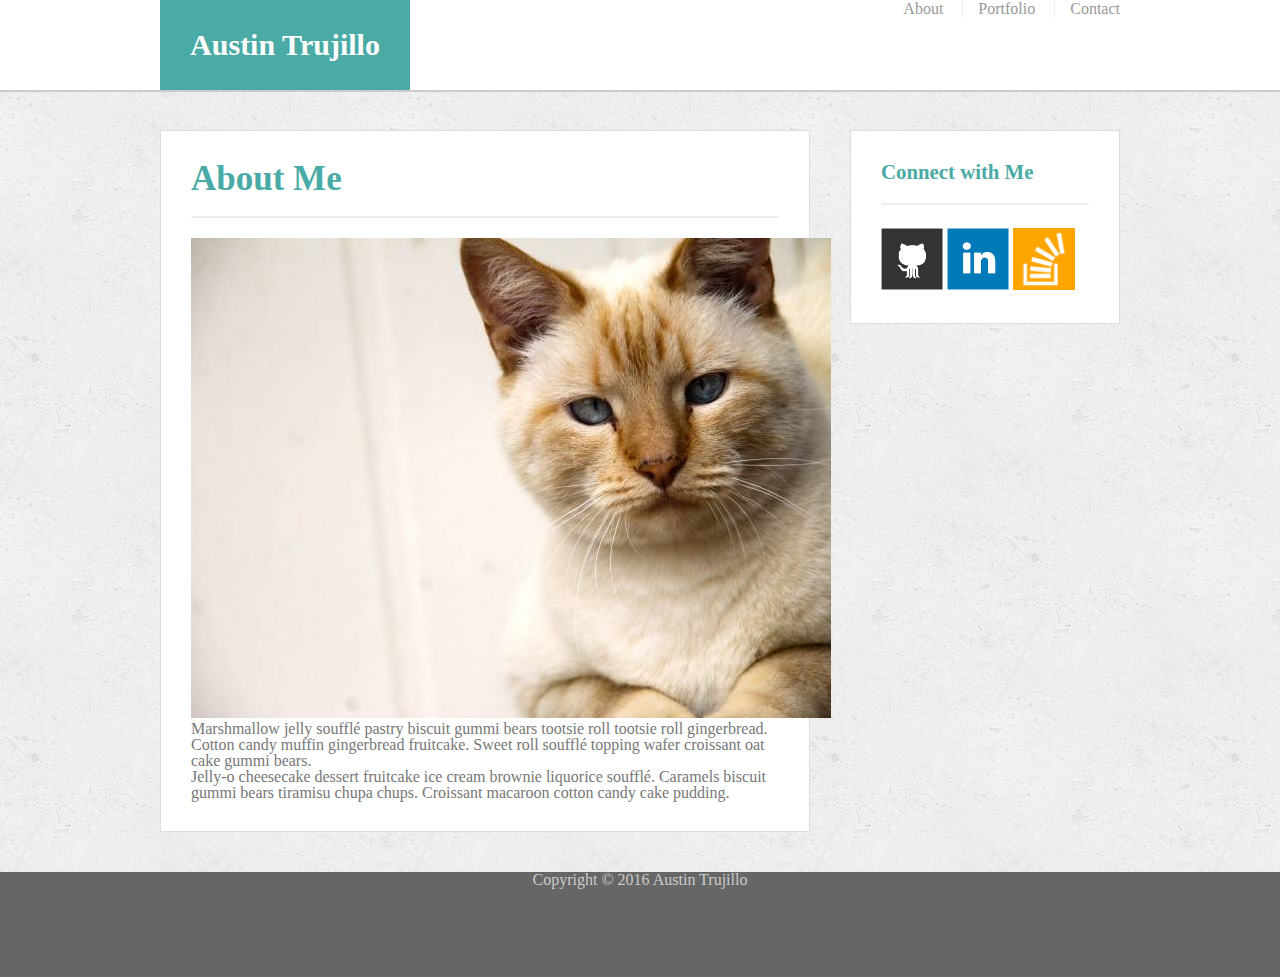
<file: index.html>
<!doctype html>
<html lang="en-us">
<head>
  <script src="https://ajax.googleapis.com/ajax/libs/jquery/3.2.1/jquery.min.js"></script>
  <link rel="stylesheet" href="https://maxcdn.bootstrapcdn.com/bootstrap/4.0.0-beta/css/bootstrap.min.css" integrity="sha384-/Y6pD6FV/Vv2HJnA6t+vslU6fwYXjCFtcEpHbNJ0lyAFsXTsjBbfaDjzALeQsN6M" crossorigin="anonymous">
  <script src="https://maxcdn.bootstrapcdn.com/bootstrap/4.0.0-beta/js/bootstrap.min.js" integrity="sha384-h0AbiXch4ZDo7tp9hKZ4TsHbi047NrKGLO3SEJAg45jXxnGIfYzk4Si90RDIqNm1" crossorigin="anonymous"></script>
  <meta charset="UTF-8">
  <title>About | Austin Trujillo</title>
  <link rel="stylesheet" type="text/css" href="style.css">
  <link rel="stylesheet" type="text/css" href="reset.css">
</head>
<body>
  <header id="masthead">
    <div class="container">
      <a href="index.html" id="logo">Austin Trujillo</a>
      <nav>
        <a href="index.html">About</a>
        <a href="portfolio.html">Portfolio</a>
        <a href="contact.html">Contact</a>
      </nav>
    </div>
  </header>
  <div id="main-container" class="container">
    <div class="row">
      <div class="col-xs-push-12 col-sm-push-12 col-md-8">
    <section class="main-section">
      <h1>About Me</h1>
      <img src="assets/images/cat.jpg" class="img-fluid" alt="Your Name">
      <p>Marshmallow jelly souffl&eacute; pastry biscuit gummi bears tootsie roll tootsie roll gingerbread. Cotton candy muffin gingerbread fruitcake. Sweet roll souffl&eacute; topping wafer croissant oat cake gummi&nbsp;bears.</p>
      <p>Jelly-o cheesecake dessert fruitcake ice cream brownie liquorice souffl&eacute;. Caramels biscuit gummi bears tiramisu chupa chups. Croissant macaroon cotton candy cake pudding.</p>
    </section>
  </div>

   <div class="col-xs-pull-12 col-sm-pull-12 col-md-4">
    <section class="sidebar">
      <div id="connect">
        <h2>Connect with Me</h2>
        <a href="#"><img src="assets/images/github-128.png" class="social" alt="GitHub" /></a>
        <a href="#"><img src="assets/images/linkedin-128.png" class="social" alt="LinkedIn" /></a>
        <a href="#"><img src="assets/images/stackoverflow-128.png" class="social" alt="Stack Overflow" /></a>
      </div>
    </section>
  </div>
</div>
  </div>
  <footer>
    <div class="container">
      Copyright &copy; 2016 Austin Trujillo
    </div>
  </footer>
</body>
</html>
</file>
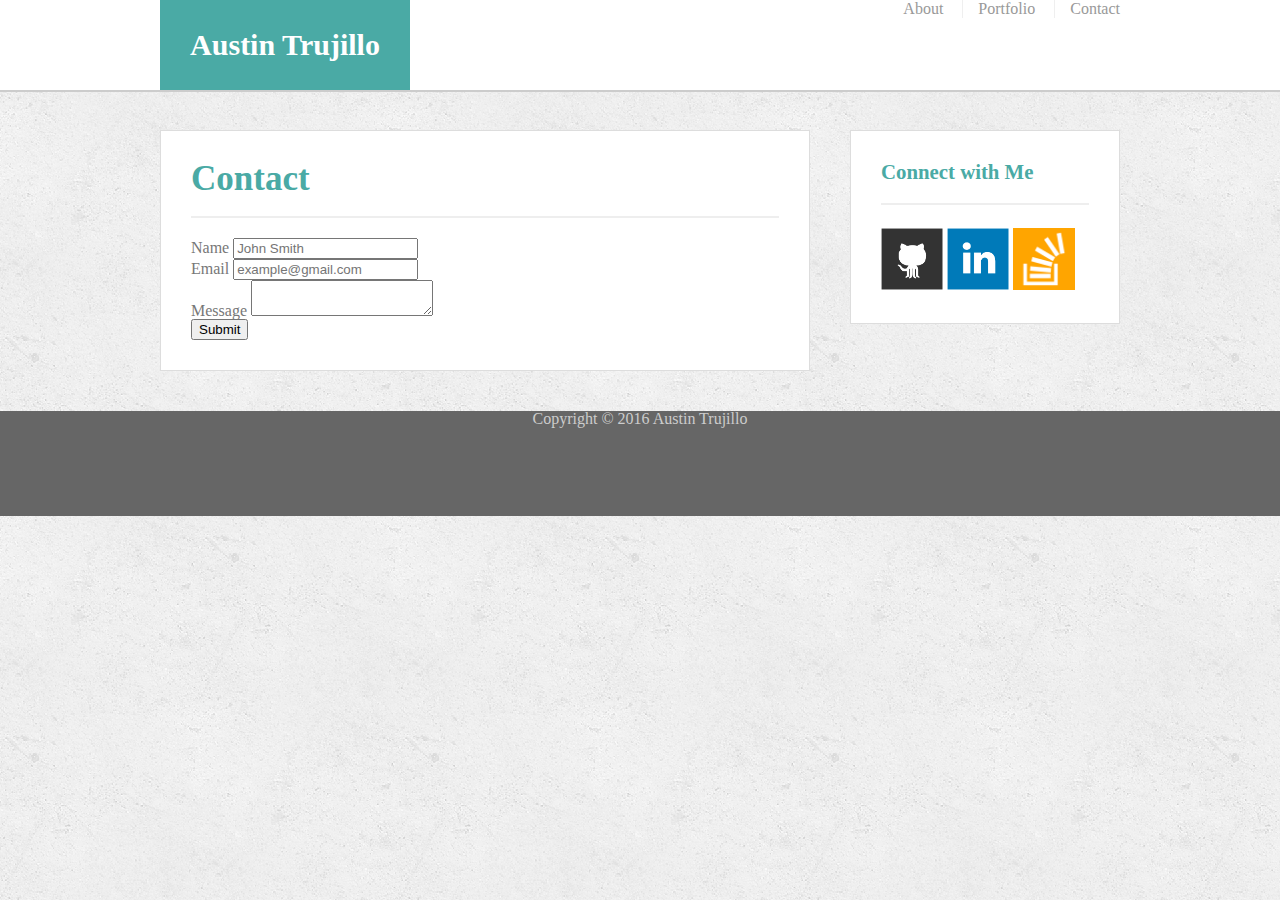
<file: contact.html>
<!doctype html>
<html lang="en-us">
<head>
  <script src="https://ajax.googleapis.com/ajax/libs/jquery/3.2.1/jquery.min.js"></script>
  <link rel="stylesheet" href="https://maxcdn.bootstrapcdn.com/bootstrap/4.0.0-beta/css/bootstrap.min.css" integrity="sha384-/Y6pD6FV/Vv2HJnA6t+vslU6fwYXjCFtcEpHbNJ0lyAFsXTsjBbfaDjzALeQsN6M" crossorigin="anonymous">
  <script src="https://maxcdn.bootstrapcdn.com/bootstrap/4.0.0-beta/js/bootstrap.min.js" integrity="sha384-h0AbiXch4ZDo7tp9hKZ4TsHbi047NrKGLO3SEJAg45jXxnGIfYzk4Si90RDIqNm1" crossorigin="anonymous"></script>
  <meta charset="UTF-8">
  <title>Contact | Austin Trujillo</title>
  <link rel="stylesheet" type="text/css" href="style.css">
  <link rel="stylesheet" type="text/css" href="reset.css">
</head>
<body>
  <header id="masthead">
    <div class="container">
      <a href="index.html" id="logo">Austin Trujillo</a>
      <nav>
        <a href="index.html">About</a>
        <a href="portfolio.html">Portfolio</a>
        <a href="contact.html">Contact</a>
      </nav>
    </div>
  </header>
  <div id="main-container" class="container">
    <div class="row">
      <div class="col-xs-push-12 col-sm-push-12 col-md-8">
    <section class="main-section">
      <h1>Contact</h1>
      <form id="contact-form">
        <ul>
          <li>
            <label for="name">Name</label>
            <input type="text" id="name" name="name" placeholder="John Smith" required="required">
          </li>
          <li>
            <label for="email">Email</label>
            <input type="email" id="email" name="email" placeholder="example@gmail.com" required="required">
          </li>
          <li>
            <label for="message">Message</label>
            <textarea id="message" name="message" required="required"></textarea>
          </li>
        </ul>
        <input type="submit">
      </form>
    </section>
  </div>
    <div class="col-xs-push-12 col-sm-push-12 col-md-4">
    <section class="sidebar">
      <div id="connect">
        <h2>Connect with Me</h2>
        <a href="#"><img src="assets/images/github-128.png" class="social" alt="GitHub" /></a>
        <a href="#"><img src="assets/images/linkedin-128.png" class="social" alt="LinkedIn" /></a>
        <a href="#"><img src="assets/images/stackoverflow-128.png" class="social" alt="Stack Overflow" /></a>
      </div>
    </section>
  </div>
  </div>
</div>

  <footer>
    <div class="container">
      Copyright &copy; 2016 Austin Trujillo
    </div>
  </footer>
</body>
</html>
</file>
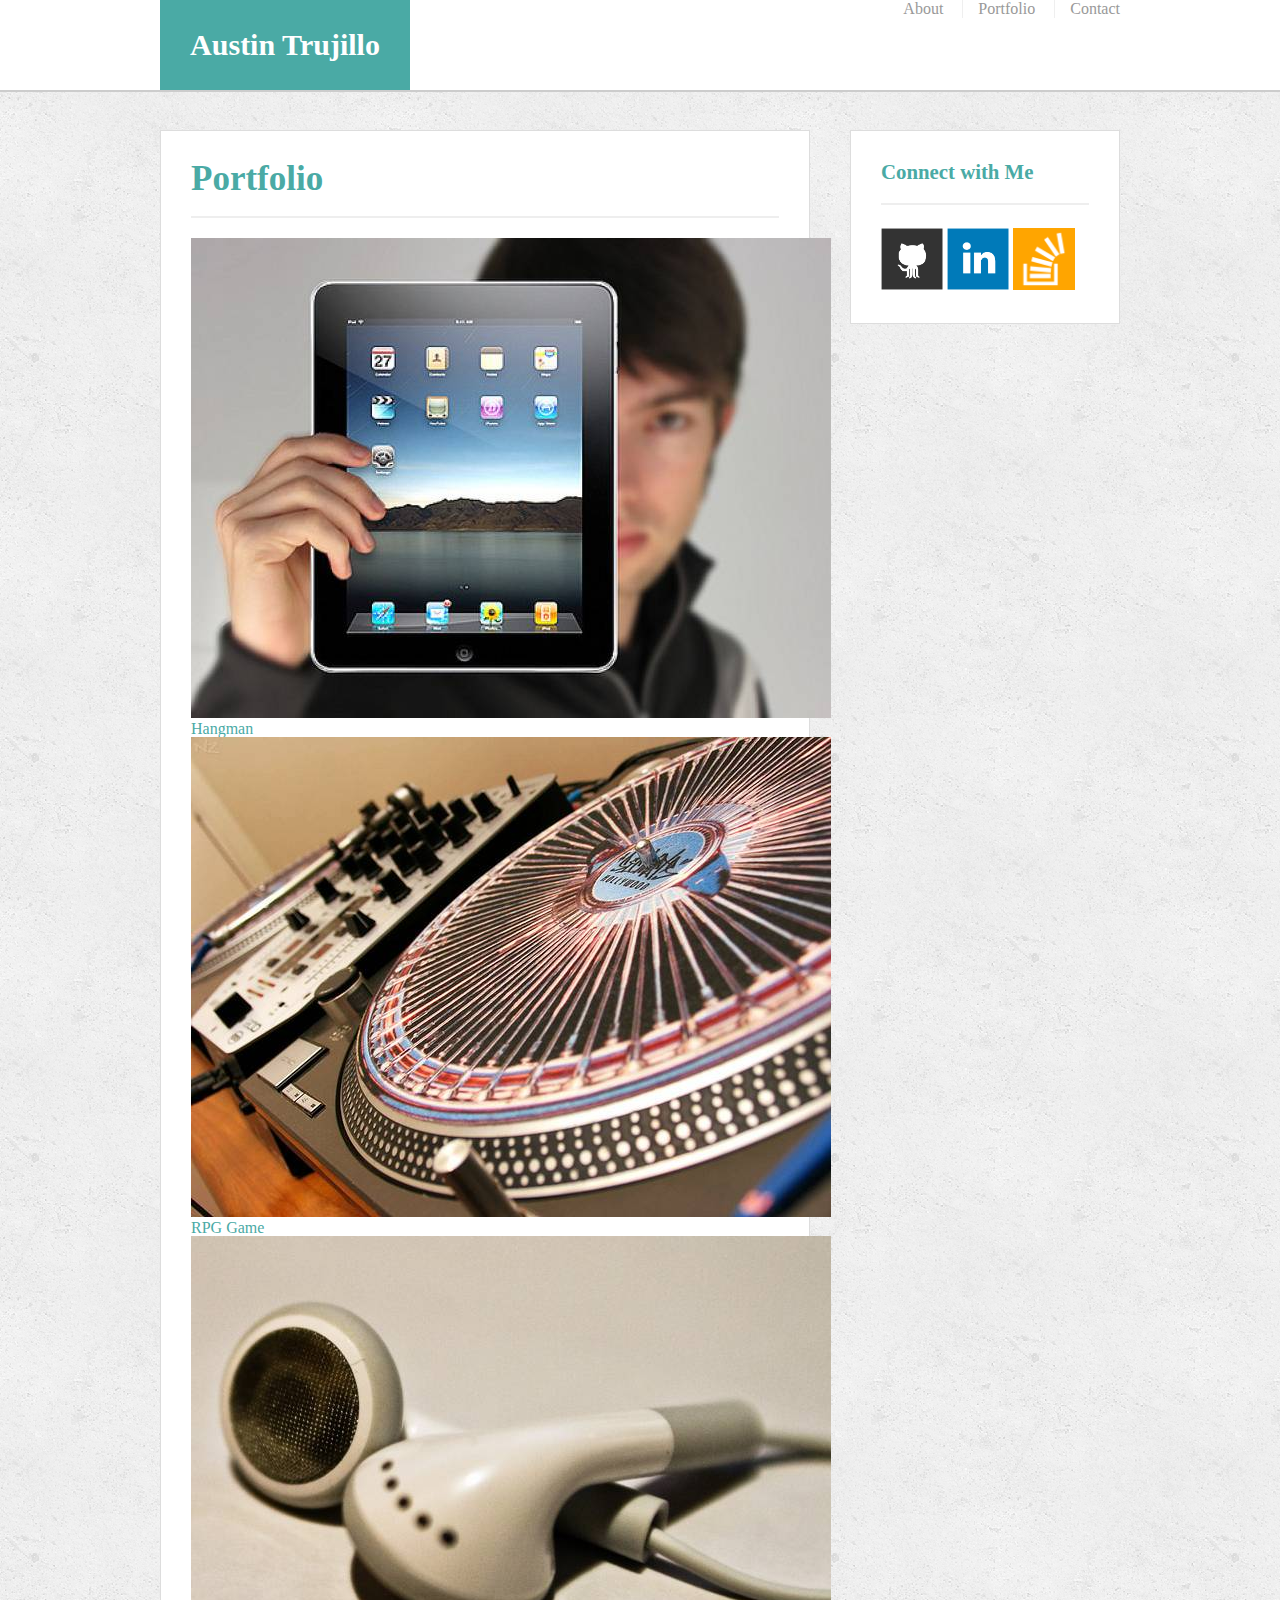
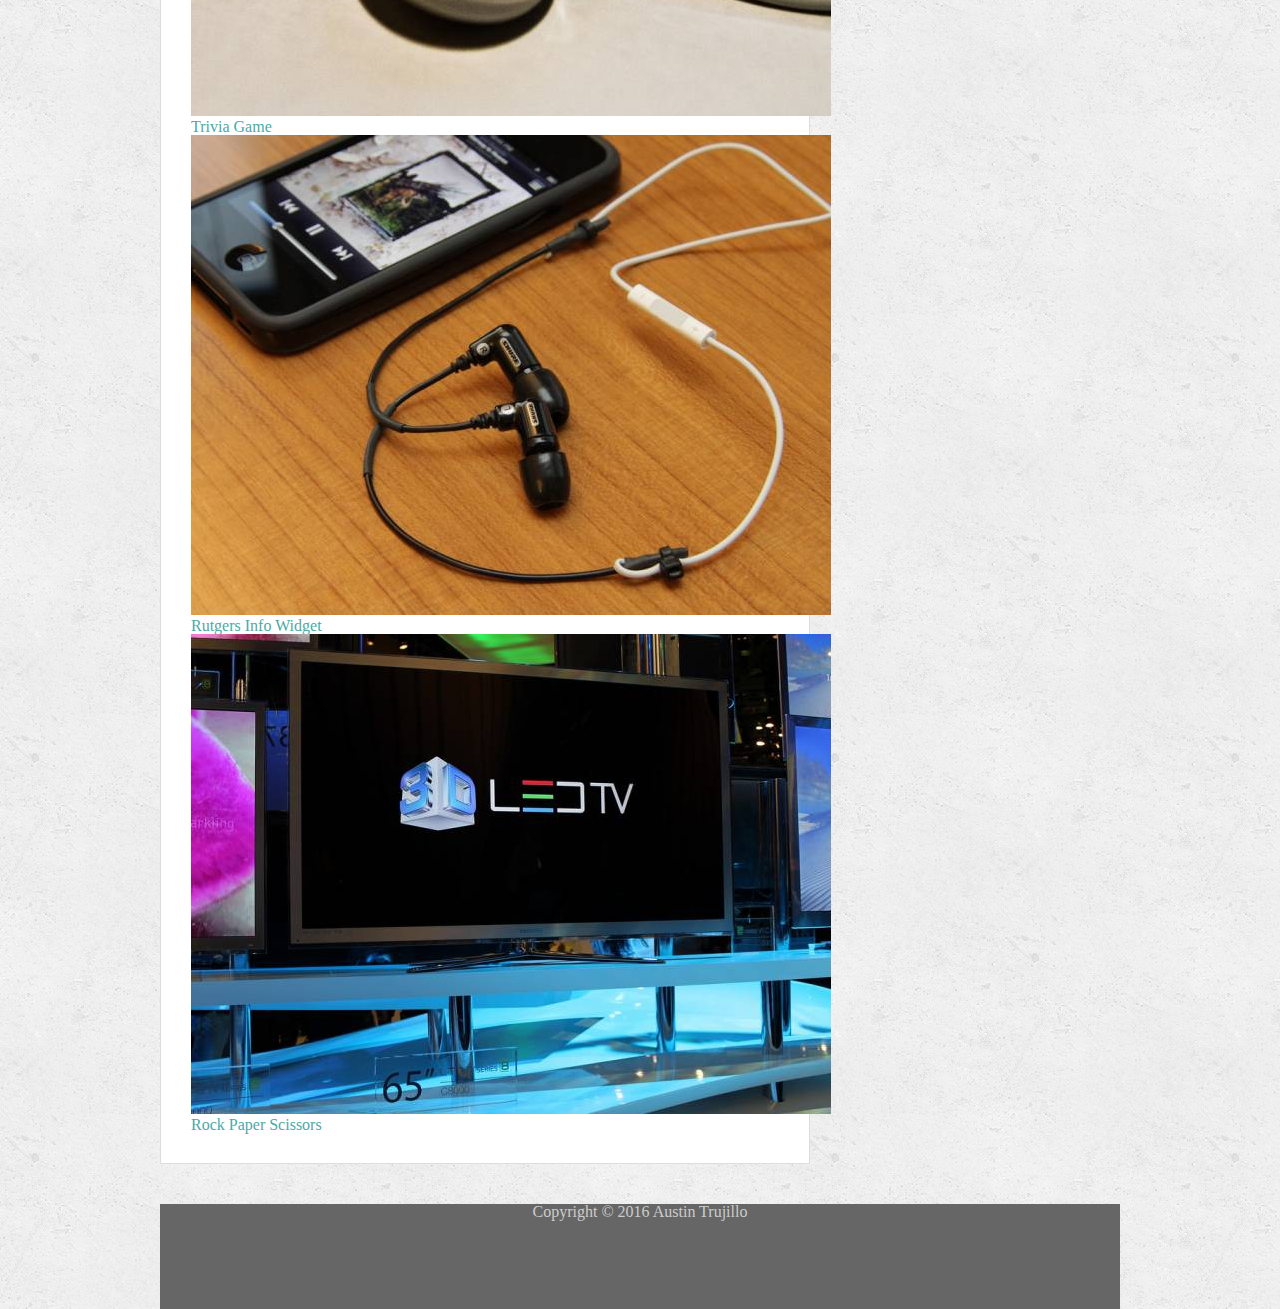
<file: portfolio.html>
<!doctype html>
<html lang="en-us">
<head>
  <script src="https://ajax.googleapis.com/ajax/libs/jquery/3.2.1/jquery.min.js"></script>
  <link rel="stylesheet" href="https://maxcdn.bootstrapcdn.com/bootstrap/4.0.0-beta/css/bootstrap.min.css" integrity="sha384-/Y6pD6FV/Vv2HJnA6t+vslU6fwYXjCFtcEpHbNJ0lyAFsXTsjBbfaDjzALeQsN6M" crossorigin="anonymous">
  <script src="https://maxcdn.bootstrapcdn.com/bootstrap/4.0.0-beta/js/bootstrap.min.js" integrity="sha384-h0AbiXch4ZDo7tp9hKZ4TsHbi047NrKGLO3SEJAg45jXxnGIfYzk4Si90RDIqNm1" crossorigin="anonymous"></script>
  <meta charset="UTF-8">
  <title>Portfolio | Austin Trujillo</title>
  <link rel="stylesheet" type="text/css" href="style.css">
  <link rel="stylesheet" type="text/css" href="reset.css">
</head>
<body>
  <header id="masthead">
    <div class="container">
      <a href="index.html" id="logo">Austin Trujillo</a>
      <nav>
        <a href="index.html">About</a>
        <a href="portfolio.html">Portfolio</a>
        <a href="contact.html">Contact</a>
      </nav>
    </div>
  </header>
  <div id="main-container" class="container">
    <div class="row">
      <div class="col-xs-push-12 col-sm-push-12 col-md-8">
    <section class="main-section">
      <h1>Portfolio</h1>
      <div class="work">
        <img src="assets/images/technics-q-c-640-480-1.jpg" class="img-fluid" alt="hangman">
        <h3>Hangman</h3>
      </div>
      <div class="work">
        <img src="assets/images/technics-q-c-640-480-2.jpg" class="img-fluid" alt="RPG Game">
        <h3>RPG Game</h3>
      </div>
      <div class="work">
        <img src="assets/images/technics-q-c-640-480-5.jpg" class="img-fluid" alt="Trivia Game">
        <h3>Trivia Game</h3>
      </div>
      <div class="work">
        <img src="assets/images/technics-q-c-640-480-7.jpg" class="img-fluid" alt="Rutgers Info Widget">
        <h3>Rutgers Info Widget</h3>
      </div>
      <div class="work">
        <img src="assets/images/technics-q-c-640-480-9.jpg" class="img-fluid" alt="Rock Paper Scissors">
        <h3>Rock Paper Scissors</h3>
      </div>
    </section>
  </div>
  <div class="col-xs-pull-12 col-sm-pull-12 col-md-4">
    <section class="sidebar">
      <div id="connect">
        <h2>Connect with Me</h2>
        <a href="#"><img src="assets/images/github-128.png" class="social" alt="GitHub" /></a>
        <a href="#"><img src="assets/images/linkedin-128.png" class="social" alt="LinkedIn" /></a>
        <a href="#"><img src="assets/images/stackoverflow-128.png" class="social" alt="Stack Overflow" /></a>
      </div>
    </section>
</div>
</div>
  <footer>
    <div class="container">
      Copyright &copy; 2016 Austin Trujillo
    </div>
  </footer>
</body>
</html>
</file>
<file: style.css>
body {
  font-family: Arial, "Helvetica Neue", Helvetica, sans-serif;
  font-size: 18px;
  line-height: 34px;
  color: #777;
  background: url("assets/images/concrete_seamless.png");
}
* {
  box-sizing: border-box;
  margin: 0;
}
/* sticky footer styling */
/* http://ryanfait.com/html5-sticky-footer/ */
html,
body {
  height: 100%;
}
.wrapper {
  height: auto !important;
  height: 100%;
  min-height: 100%;
  margin: 0 auto -105px;
}
footer,
.push {
  height: 105px;
}
/* end sticky footer styling */
/* start hover styling */
#logo:hover,
input[type=submit]:hover {
  background: #5e7f7e;
}
nav a:hover {
  color: #5e7f7e;
}
.social:hover {
  cursor: pointer;
  opacity: 0.8;
}
/* end hover styling */
/* general styling */
.container {
  width: 100%;
  max-width: 960px;
  margin: 0 auto;
  clear: both;
}
h1,
h2,
h3,
p {
  margin-bottom: 20px;
}
p:last-child {
  margin-bottom: 0;
}
h1,
h2,
h3 {
  font-family: Georgia, Times, "Times New Roman", serif;
  font-weight: 700;
  color: #4aaaa5;
}
h1 {
  padding-bottom: 20px;
  font-size: 30px;
  line-height: 49px;
  border-bottom: 3px solid #ddd;
}
h2,
h3 {
  font-size: 22px;
}
/* header */
#masthead {
  position: fixed;
  z-index: 99;
  width: 100%;
  margin: 0 0 30px;
  overflow: auto;
  color: #fff;
  background: #fff;
  border-bottom: 2px solid #ccc;
}
#logo {
  float: left;
  width: 250px;
  height: 90px;
  font-family: Georgia, Times, "Times New Roman", serif;
  font-size: 30px;
  font-weight: 700;
  line-height: 90px;
  color: #fff;
  text-align: center;
  text-decoration: none;
  background: #4aaaa5;
}
nav {
  float: right;
  margin-top: 25px;
}
nav a {
  display: inline-block;
  padding-left: 15px;
  margin-left: 15px;
  line-height: 18px;
  color: #999;
  text-decoration: none;
  border-left: 1px solid #efefef;
}
nav a:first-child {
  border-left: 0 none;
}
/* footer */
footer {
  padding: 30px 0;
  clear: both;
  font-size: 12px;
  color: #fff;
  color: #ccc;
  text-align: center;
  background: #666;
  border-top: 8px solid #4aaaa5;
}
/* sidebar */
.sidebar {
  float: right;
  width: 100%;
  max-width: 270px;
  padding: 30px;
  margin-bottom: 20px;
  background: #fff;
  border: 1px solid #ddd;
}
h3,
.sidebar h2 {
  font-weight:bold;
  font-size:130%;
  padding-bottom: 20px;
  margin-bottom: 15px;
  line-height: 22px;
  border-bottom: 2px solid #eee;
}
.social {
  width: 62px;
  height: 62px;
  margin-top: 8px;
  margin-right: 5px;
}
.social:last-child {
  margin-right: 0;
}
/* main */
#main-container {
  padding-top: 130px;
}
.main-section {
  float: left;
  width: 100%;
  max-width: 650px;
  padding: 30px;
  margin: 0 0 40px;
  background: #fff;
  border: 1px solid #ddd;
}
.main-section h1{
  font-weight:bold;
  font-size:35px;
  color: #4aaaa5;
  padding-bottom:20px;
  margin-bottom:20px;
  border-bottom: 2px solid #eee;
/* contact page */
#contact-form ul {
  margin-bottom: 20px;
}
#contact-form li {
  margin-bottom: 10px;
}
label,
input[type=text],
input[type=email],
textarea {
  display: block;
  width: 100%;
}
input[type=text],
input[type=email],
textarea {
  height: 35px;
  padding: 0 10px;
  font-size: 14px;
  border: 1px solid #ddd;
}
textarea {
  height: 200px;
}
input[type=submit] {
  padding: 10px 30px;
  font-size: 18px;
  color: #fff;
  cursor: pointer;
  background: #4aaaa5;
  border: 0 none;
}
@media screen and (max-width: 980px){}
@media screen and (max-width: 768px){
  
}
@media screen and (max-width: 640px){

}
</file>
